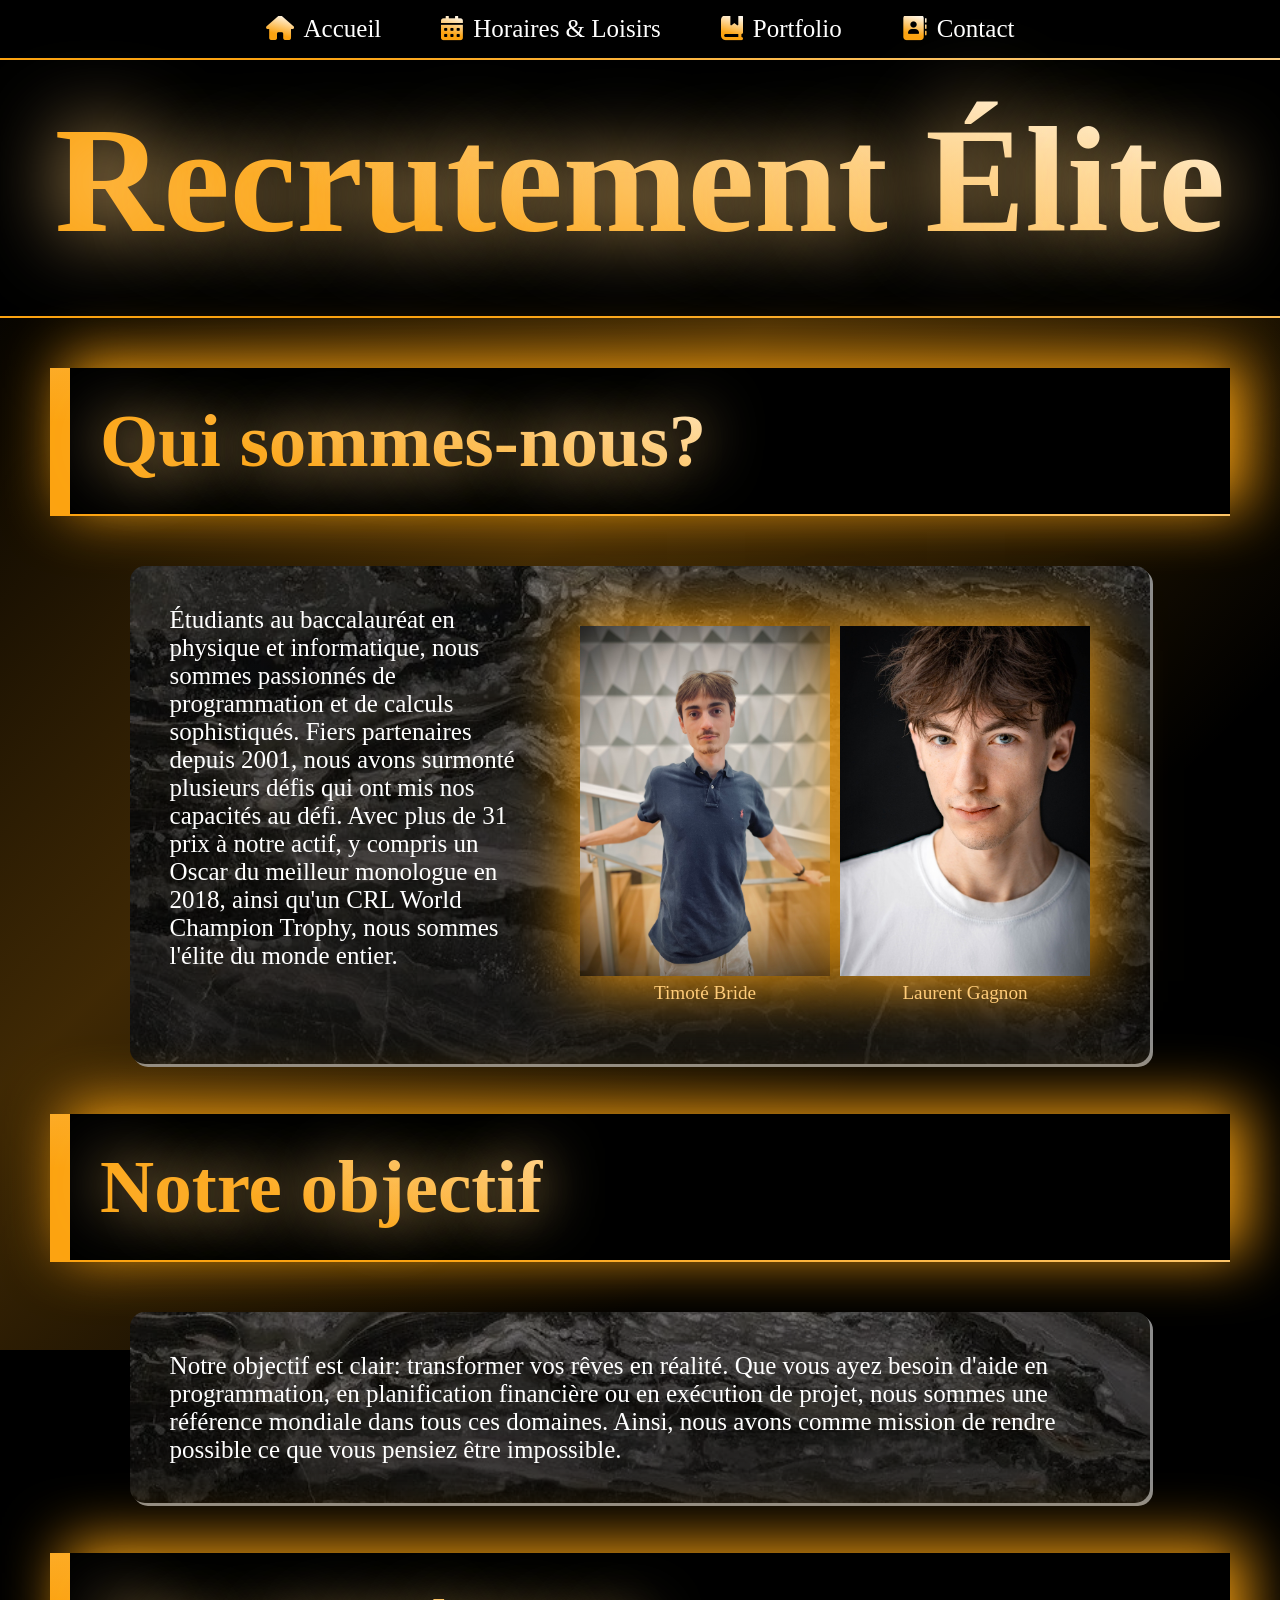
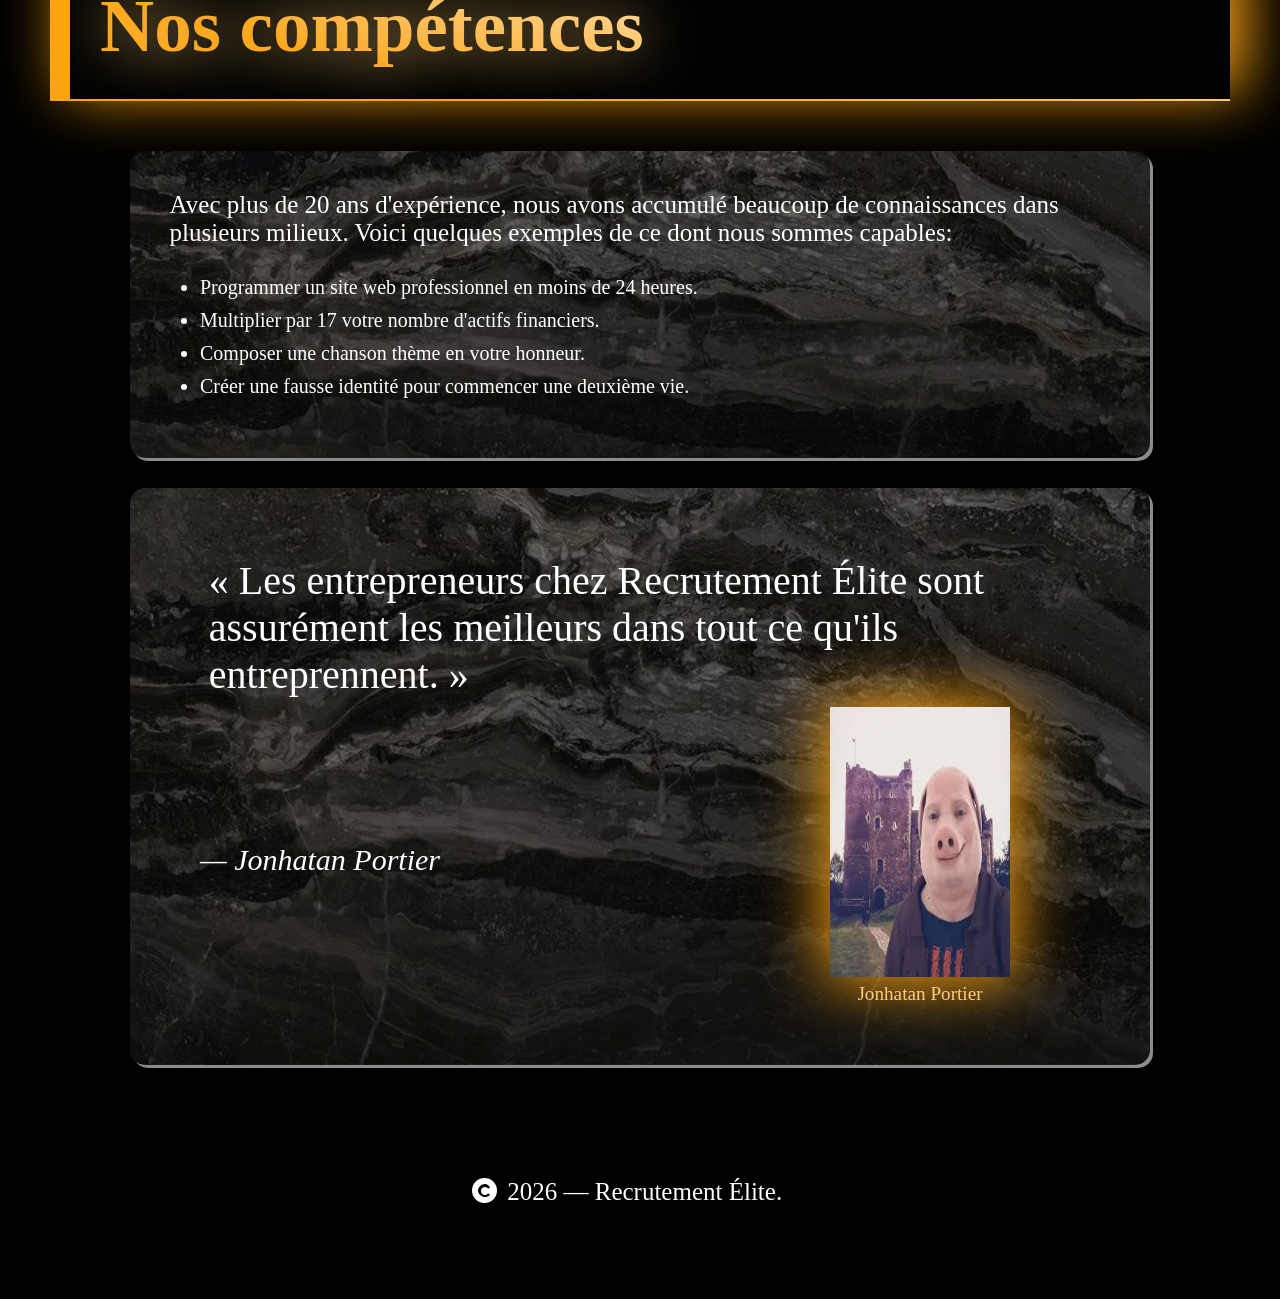
<file: index.html>
<!DOCTYPE html>
<html lang="fr">
<head>
    <meta charset="UTF-8">
    <meta name="viewport" content="width=device-width, initial-scale=1.0">
    <title>Élite Recrutement</title>
    <link rel="stylesheet" href="client/css/style.css">
    <link rel="stylesheet" href="https://cdnjs.cloudflare.com/ajax/libs/font-awesome/6.7.2/css/all.min.css">
</head>
<body>
    <header>
        <nav>
            <ul>
                <li><a href="index.html"><i class="fa-solid fa-house"></i>Accueil</a></li>
                <li><a href="client/pages/loisirs.html"><i class="fa-solid fa-calendar-days"></i>Horaires & Loisirs</a></li>
                <li><a href="client/pages/portfolio.html"><i class="fa-solid fa-book-bookmark"></i>Portfolio</a></li>
                <li><a href="client/pages/contact.html"><i class="fa-solid fa-address-book"></i>Contact</a></li>
            </ul>
        </nav>
    </header>
    <main>
        <div class="div-auto-size">
            <h1 class="gradient-title">Recrutement Élite</h1>
        </div>

        <div class="section-title">
            <h2>Qui sommes-nous?</h2>
        </div>
        <div class="description">
            <p>
                Étudiants au baccalauréat en physique et informatique,
                nous sommes passionnés de programmation et de calculs sophistiqués.
                Fiers partenaires depuis 2001, nous avons surmonté plusieurs défis qui 
                ont mis nos capacités au défi. Avec plus de 31 prix à notre actif,
                y compris un Oscar du meilleur monologue en 2018, ainsi qu'un CRL
                World Champion Trophy, nous sommes l'élite du monde entier.
            </p>
            <div class="figures-group">
                <figure>
                    <img src="client/images/TimPro.jpg" alt="Photo de Timoté Bride">
                    <figcaption>Timoté Bride</figcaption>
                </figure>
                <figure>
                    <img src="client/images/LaurentPro.jpeg" alt="Photo de Laurent Gagnon">
                    <figcaption>Laurent Gagnon</figcaption>
                </figure>
            </div>
        </div>

        <div class="section-title">
            <h2>Notre objectif</h2>
        </div>

        <div class="description">
            <p>
                Notre objectif est clair: transformer vos rêves en réalité. Que vous
                ayez besoin d'aide en programmation, en planification financière
                ou en exécution de projet, nous sommes une référence mondiale dans
                tous ces domaines. Ainsi, nous avons comme mission de rendre 
                possible ce que vous pensiez être impossible.
            </p>
        </div>

        <div class="section-title">
            <h2>Nos compétences</h2>
        </div>

        <div class="description" id="vertical">
            <p>
                Avec plus de 20 ans d'expérience, nous avons accumulé beaucoup
                de connaissances dans plusieurs milieux. Voici quelques exemples
                de ce dont nous sommes capables:
            </p>
            <ul>
                <li>Programmer un site web professionnel en moins de 24 heures.</li>
                <li>Multiplier par 17 votre nombre d'actifs financiers.</li>
                <li>Composer une chanson thème en votre honneur.</li>
                <li>Créer une fausse identité pour commencer une deuxième vie.</li>
            </ul>
        </div>

        <div class="quote">
            <blockquote>
                <p>
                    « Les entrepreneurs chez Recrutement Élite sont assurément les meilleurs
                    dans tout ce qu'ils entreprennent. »
                </p>
                <figure class="float-right">
                    <img src="client/images/Jonh.jpeg" alt="Photo de Jonhatan Portier">
                    <figcaption>Jonhatan Portier</figcaption>
                </figure><br><br><br><br>
                <cite>— Jonhatan Portier</cite>
            </blockquote>
        </div>
    </main>
    <footer>
        <p class="footer"><i class="fa-solid fa-copyright" id="icone-footer"></i>2026 — Recrutement Élite.</p>
    </footer>
</body>
</html>
</file>
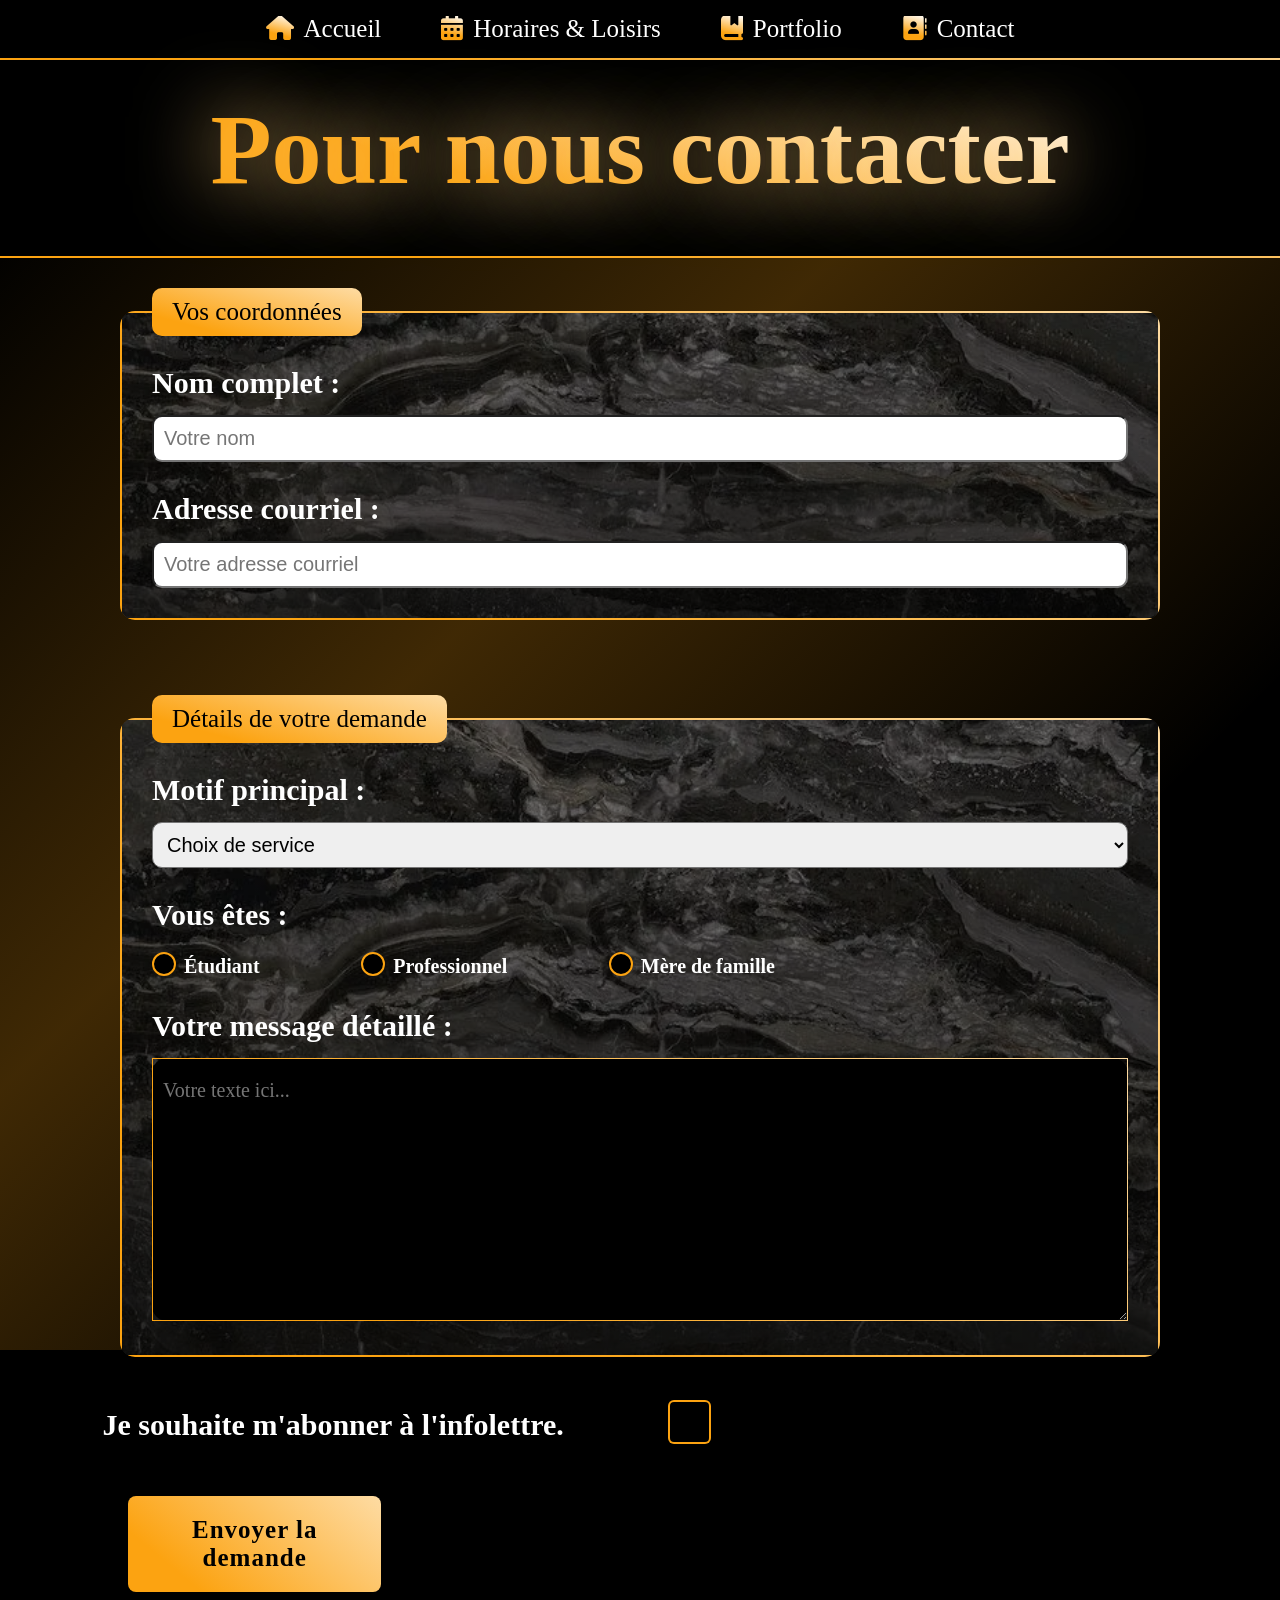
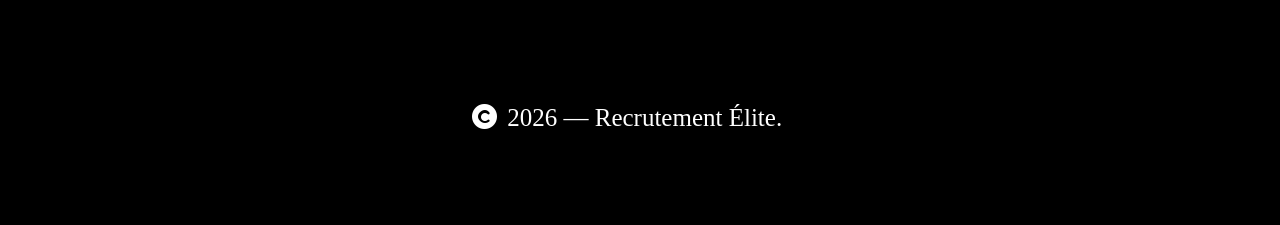
<file: client/pages/contact.html>
<!DOCTYPE html>
<html lang="fr">
<head>
    <meta charset="UTF-8">
    <meta name="viewport" content="width=device-width, initial-scale=1.0">
    <title>Recrutement Élite</title>
    <link rel="stylesheet" href="../css/style.css">
    <link rel="stylesheet" href="https://cdnjs.cloudflare.com/ajax/libs/font-awesome/6.7.2/css/all.min.css">
</head>
<body>
    <header>
        <nav>
            <ul>
                <li><a href="../../index.html"><i class="fa-solid fa-house"></i>Accueil</a></li>
                <li><a href="loisirs.html"><i class="fa-solid fa-calendar-days"></i>Horaires & Loisirs</a></li>
                <li><a href="portfolio.html"><i class="fa-solid fa-book-bookmark"></i>Portfolio</a></li>
                <li><a href="contact.html"><i class="fa-solid fa-address-book"></i>Contact</a></li>
            </ul>
        </nav>
    </header>
    <main>
        <div class="div-auto-size">
            <h1 class="gradient-subtitle">Pour nous contacter</h1>
        </div>

        <form action="../../serveur/traitement.php">
            <fieldset>
                <legend>Vos coordonnées</legend>

                <label for="nom">Nom complet :</label>
                <input type="text" id="nom" name="nom" placeholder="Votre nom">

                <label for="courriel">Adresse courriel :</label>
                <input type="email" id="courriel" name="courriel" placeholder="Votre adresse courriel">
            </fieldset>

            <fieldset>
                <legend>Détails de votre demande</legend>

                <label for="service">Motif principal :</label>
                <select id="service" name="service" placeholder="Votre nom">
                    <option value="">Choix de service</option>
                    <option value="prog">Programmation</option>
                    <option value="finance">Planification financière</option>
                    <option value="projet">Gestion de projet</option>
                </select>

                <h3>Vous êtes :</h3>


                <div>
                    <input class="radio" type="radio" id="prog" name="service" value="programmation">
                    <label for="prog">Étudiant</label>

                    <input class="radio" type="radio" id="finance" name="service" value="finance">
                    <label for="finance">Professionnel</label>

                    <input class="radio" type="radio" id="projet" name="service" value="projet">
                    <label for="projet">Mère de famille</label>
                </div>

                <br>

                <label for="description">Votre message détaillé :</label>
                <textarea id="description" name="description" value="description" placeholder="Votre texte ici..."></textarea>


            </fieldset>
            
            <div class="checkbox-container">
                <label class="checkbox-label" for="check">Je souhaite m'abonner à l'infolettre.</label>
                <input type="checkbox" id="info" name="infolettre" value="info">
            </div>

            <div class="btn-wrapper">
                <button type="submit">Envoyer la demande</button>
            </div>
            
            
            
        </form>
    </main>
    <footer>
        <p class="footer"><i class="fa-solid fa-copyright" id="icone-footer"></i>2026 — Recrutement Élite.</p>
    </footer>
</body>
</html>
</file>
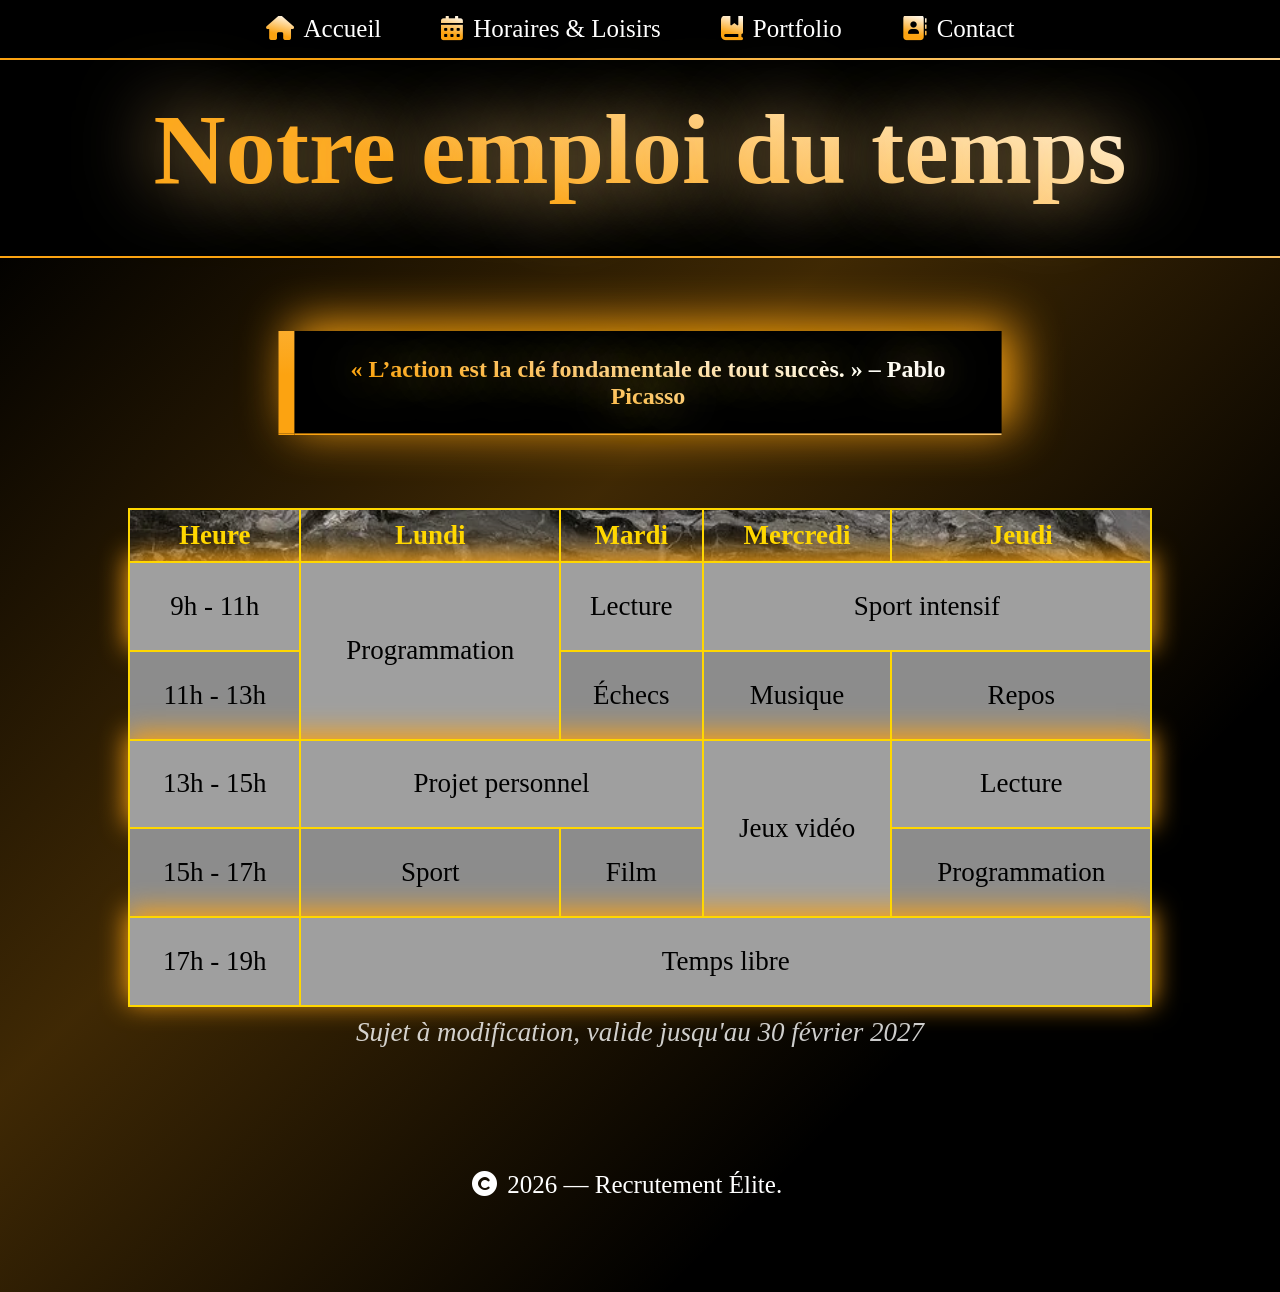
<file: client/pages/loisirs.html>
<!DOCTYPE html>
<html lang="fr">
<head>
    <meta charset="UTF-8">
    <meta name="viewport" content="width=device-width, initial-scale=1.0">
    <title>Recrutement Élite</title>
    <link rel="stylesheet" href="../css/style.css">
    <link rel="stylesheet" href="https://cdnjs.cloudflare.com/ajax/libs/font-awesome/6.7.2/css/all.min.css">
</head>
<body>
    <header>
        <nav>
            <ul>
                <li><a href="../../index.html"><i class="fa-solid fa-house"></i>Accueil</a></li>
                <li><a href="loisirs.html"><i class="fa-solid fa-calendar-days"></i>Horaires & Loisirs</a></li>
                <li><a href="portfolio.html"><i class="fa-solid fa-book-bookmark"></i>Portfolio</a></li>
                <li><a href="contact.html"><i class="fa-solid fa-address-book"></i>Contact</a></li>
            </ul>
        </nav>
    </header>
    <main>
        <div class="div-auto-size">
            <h1 class="gradient-subtitle">Notre emploi du temps</h1>
        </div>
        <table class="horaire">
            <caption>
                <div class="section-title">
                <h1>« L’action est la clé fondamentale de tout succès. » – Pablo Picasso</h1>
                </div>
            </caption>
            <thead>
                <tr>
                    <th>Heure</th>
                    <th>Lundi</th>
                    <th>Mardi</th>
                    <th>Mercredi</th>
                    <th>Jeudi</th>
                </tr>
            </thead>
            <tbody>
            <tr>
                <td>9h - 11h</td>
                <td rowspan="2">Programmation</td>
                <td>Lecture</td>
                <td colspan="2">Sport intensif</td>
            </tr>
            <tr>
                <td>11h - 13h</td>
                <td>Échecs</td>
                <td>Musique</td>
                <td>Repos</td>
            </tr>
            <tr>
                <td>13h - 15h</td>
                <td colspan="2">Projet personnel</td> 
                <td rowspan="2">Jeux vidéo</td> 
                <td>Lecture</td>
            </tr>
            <tr>
                <td>15h - 17h</td>
                <td>Sport</td>
                <td>Film</td>
                <td>Programmation</td>
            </tr>
            <tr>
                <td>17h - 19h</td>
                <td colspan="4">Temps libre</td>
            </tr>
            </tbody>
            <tfoot>
                <tr>
                    <td colspan="5">Sujet à modification, valide jusqu'au 30 février 2027</td>
                </tr>
            </tfoot>
        </table>
    </main>
    <footer>
        <p class="footer"><i class="fa-solid fa-copyright" id="icone-footer"></i>2026 — Recrutement Élite.</p>
    </footer>
</body>
</html>
</file>
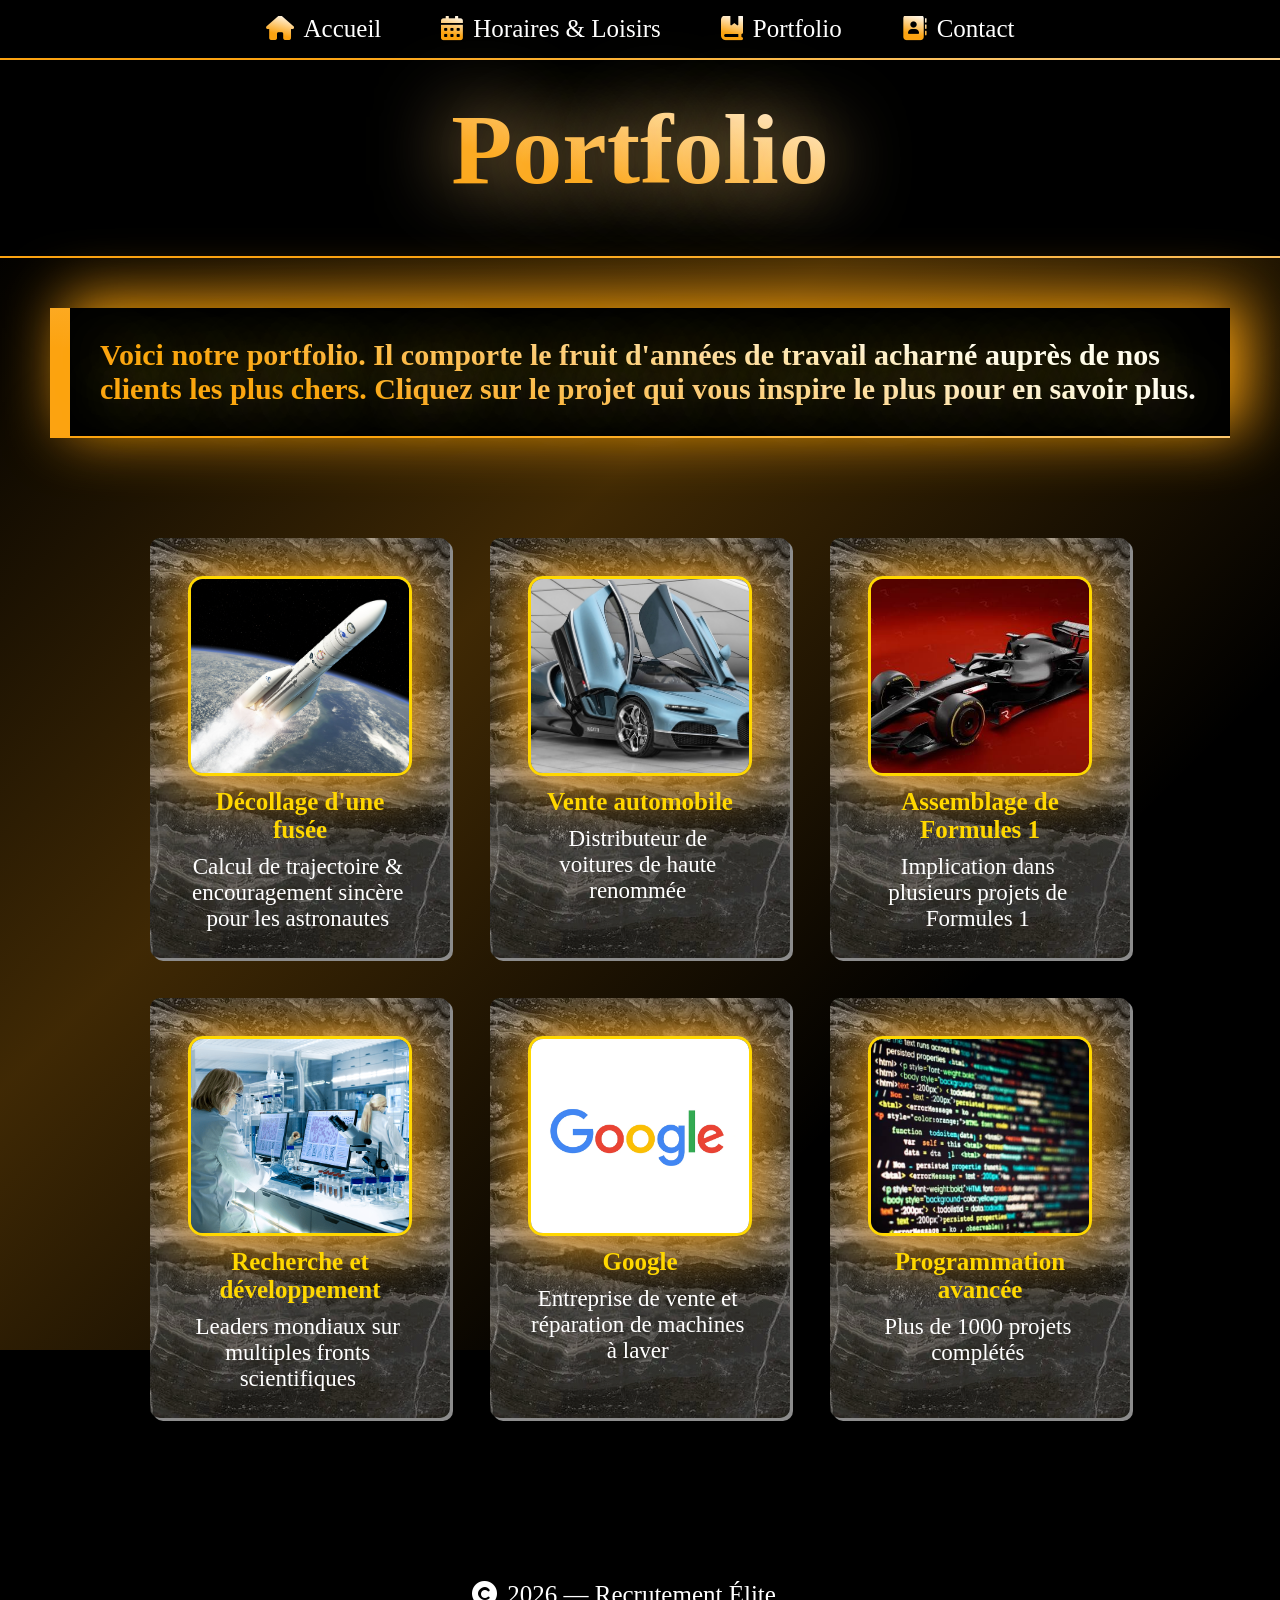
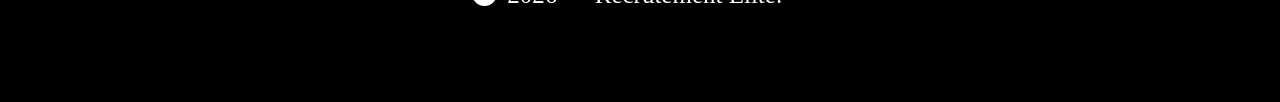
<file: client/pages/portfolio.html>
<!DOCTYPE html>
<html lang="fr">
<head>
    <meta charset="UTF-8">
    <meta name="viewport" content="width=device-width, initial-scale=1.0">
    <title>Recrutement Élite</title>
    <link rel="stylesheet" href="../css/style.css">
    <link rel="stylesheet" href="https://cdnjs.cloudflare.com/ajax/libs/font-awesome/6.7.2/css/all.min.css">
</head>
<body>
    <header>
        <nav>
            <ul>
                <li><a href="../../index.html"><i class="fa-solid fa-house"></i>Accueil</a></li>
                <li><a href="loisirs.html"><i class="fa-solid fa-calendar-days"></i>Horaires & Loisirs</a></li>
                <li><a href="portfolio.html"><i class="fa-solid fa-book-bookmark"></i>Portfolio</a></li>
                <li><a href="contact.html"><i class="fa-solid fa-address-book"></i>Contact</a></li>
            </ul>
        </nav>
    </header>
    <main>
        <div class="div-auto-size">
            <h1 class="gradient-subtitle">Portfolio</h1>
        </div>
        <div class="section-title">
            <h1>Voici notre portfolio. Il comporte le fruit d'années de travail acharné auprès de nos clients les plus chers.
                Cliquez sur le projet qui vous inspire le plus pour en savoir plus.
            </h1>
        </div>
        <section class="portfolio">
            <div class="grid-gallery">
                <figure>
                    <img src="../images/fusee.jpg" alt="Décollage d'une fusée">
                    <figcaption>Décollage d'une fusée</figcaption>
                    <p>Calcul de trajectoire & encouragement sincère pour les astronautes</p>
                </figure>
                <figure>
                    <img src="../images/automobile.JPG" alt="Automobile">
                    <figcaption>Vente automobile</figcaption>
                    <p>Distributeur de voitures de haute renommée</p>
                </figure>
                <figure>
                    <img src="../images/formule1.JPG" alt="Formule 1">
                    <figcaption>Assemblage de Formules 1</figcaption>
                    <p>Implication dans plusieurs projets de Formules 1</p>
                </figure>
                <figure>
                    <img src="../images/lab.PNG" alt="Laboratoire de recherche">
                    <figcaption>Recherche et développement</figcaption>
                    <p>Leaders mondiaux sur multiples fronts scientifiques</p>
                </figure>
                <figure>
                    <img src="../images/google.png" alt="Google">
                    <figcaption>Google</figcaption>
                    <p>Entreprise de vente et réparation de machines à laver</p>
                </figure>
                <figure>
                    <img src="../images/programme.JPG" alt="Programme">
                    <figcaption>Programmation avancée</figcaption>
                    <p>Plus de 1000 projets complétés</p>
                </figure>
            </div>
        </section>
    </main>
    <footer>
        <p class="footer"><i class="fa-solid fa-copyright" id="icone-footer"></i>2026 — Recrutement Élite.</p>
    </footer>
</body>
</html>
</file>
<file: client/css/style.css>
/* 

CODE COULEUR:

#000000 black
#14213d bleu foncé
#fca311 gold
#e5e5e5 gris
#ffffff blanc

*/


* {
    box-sizing: border-box;
}

header {
    background-color: #000000;
    border-image: linear-gradient(15deg, #fca311 20%, #ffffff 150%);
    border-image-slice: 1;
    border-bottom: 2px double #fca311; 
}

body {
    margin: 0;
    background-color: #000000;
    font-family:'Times New Roman', Times, serif;
    position: relative;
    overflow-x: hidden;
}

body::before {
    content: '';
    position: fixed;
    top: -50%;
    left: -50%;
    width: 200%;
    height: 200%;
    background: linear-gradient(
    135deg,      /* perpendiculaire à la diagonale */
    transparent 30%,
    rgba(252, 162, 17, 0.252) 50%,
    transparent 70%
    );
    animation: shimmer 6s infinite linear;
    pointer-events: none;
    z-index: -10;
}

@keyframes shimmer {
    0%   { transform: translate(-60%, -60%); }
    100% { transform: translate(60%, 60%); }
}

footer {
    color: #ffff;
    display: flex;
    justify-content: center;
    margin-top: 100px;
    margin-bottom: 80px;
}

form {
    display: flex;
    flex-direction: column;
    gap: 15px;
}

fieldset{
    margin: 30px 120px;
    border-image: linear-gradient(40deg, #fca311 20%, #ffffff 150%);
    border-image-slice: 1;

    border-radius: 15px;
    padding: 30px 30px 0 30px;
    
    /* Forcer le rendu correct */
    appearance: none;
    -webkit-appearance: none;

    background: rgb(82, 82, 82);
    background-image: 
    linear-gradient(rgba(0,0,0,0.4), rgba(0,0,0,0.7)),
    url("../images/darkmarble.png");
    background-size: cover;       
    background-position: center;   
    background-repeat: no-repeat;
}

legend{
    background: linear-gradient(15deg, #fca311 20%, #ffffff 150%);
    padding: 10px 20px;
    border-radius: 10px;
    color: #000000;
    font-size: 25px;
}

select{
    width: 100%;
    border-radius: 10px;
    margin: 15px 0 30px 0;
    padding: 10px;
    font-size: 20px;
    cursor: pointer;
}

label {
    color: #ffffff;
    font-size: 30px;
    font-weight: bold;
    margin: 0 10% 0px 0px;
}

input{
    width: 100%;
    padding: 10px;
    font-size: 20px;
    border-radius: 10px;
    margin: 15px 0 30px 0;
}

input[type="checkbox"] {
    appearance: none;
    -webkit-appearance: none;
    width: 3%;
    border-radius: 4px;
    background: #000000;
    cursor: pointer;
    vertical-align: middle;
    margin: 0 0 0 8%;
    padding: 40px 0px 0px 0px;
    position: relative;

    /* Bordure dégradée via box-shadow */
    box-shadow: 0 0 0 2px #fca311;
}


input[type="checkbox"]:checked {
    background: linear-gradient(40deg, #fca311 20%, #ffffff 150%);
    box-shadow: 0 0 30px #fca311;
    padding: 5px 0 0 0;
}


input[type="checkbox"]:checked::after {
    padding: 0px 0 0 0;
    content: '✔';
    font-size: 3px;
    display: block;
    color: #000000;
    font-size: 13px;
    text-align: center;
    line-height: 35px;
}


input[type="checkbox"]:hover {
    box-shadow: 0 0 0 2px #fca311, 0 0 50px #ffcc79;
}

input[type="text"]{
    cursor: text;
}

input[type="radio"] {
    appearance: none;
    -webkit-appearance: none;
    width: 18px;
    height: 18px;
    border: 2px solid #fca311;
    border-radius: 50%;
    cursor: pointer;
    vertical-align: middle;
    margin: 5px 4px 15px 0px;
    background: #000000;
}

input[type="radio"]:checked {
    background: linear-gradient(40deg, #fca311 20%, #ffffff 100%);
    box-shadow: 0 0 8px #fca311;
}

input[type="radio"] + label {
    color: #ffffff;
    font-size: 20px;
    cursor: pointer;
}

textarea {
    padding: 10px;
    background: #000000;
    border-image: linear-gradient(40deg, #fca311 20%, #ffffff 150%);
    border-image-slice: 1;

    border-radius: 15px;
    padding: 20px 20px 20% 10px;
    
    appearance: none;
    -webkit-appearance: none;
    color: #ffffff;
    font-size: 20px;
    font-family: 'Times New Roman', Times, serif;
    width: 100%;
    resize: vertical; 
    margin: 15px 0 30px 0;
}

textarea:focus {
    outline: none;
    border-color: #ffffff;
    box-shadow: 0 0 30px #ffcc79;
}

button[type="submit"] {
    padding: 20px 10px;
    background: linear-gradient(40deg, #fca311 20%, #ffffff 150%);
    color: #000000;
    border: none;
    border-radius: 8px;
    font-size: 25px;
    font-weight: 700;
    font-family: 'Times New Roman', Times, serif;
    cursor: pointer;
    letter-spacing: 1px;
    transition: all 0.3s ease;
    overflow: hidden;
    width: 22%;
    align-self: flex-end;
}

button[type="submit"]:hover {
    background: linear-gradient(40deg, #ffffff 20%, #fca311 150%);
    box-shadow: 0 0 20px #fca311;
    transform: translateY(-2px); /* légère élévation */
}

button[type="submit"]:active {
    transform: translateY(0px);
    box-shadow: 0 0 10px #fca311;
}

nav ul li{
    margin-bottom: 0;
}

h3{
    color: #ffffff;
    font-size: 30px;
    margin: 0 0 15px 0;
}

nav ul {
    display: flex;
    justify-content: center;
    list-style: none;
    margin: 0;
    padding: 0;
    display: flex;
}

ul {
    font-size: 20px;
}

li{
    margin-bottom: 10px;
    color: #ffffff;
}

p {
    color: #ffffff;
    margin: 1% 3% 1% 1%;
    font-size: 25px;
}

figure {
    margin: 0;
    width: 250px;     
}

figure img {
  width: 100%;
  display: block;
}

figcaption {
  font-size: 1.2rem;
  color: #ffffff;
  text-align: center;
  margin-top: 6px;
}

blockquote{
    font-size: 30px;
}

blockquote p{
    font-size: 40px;
}

figure:last-child {
    margin-right: 0; 
}

nav a {
    font-size: 25px;
    display: block;
    padding: 15px 30px;
    color: white;
    text-decoration: none;
}

nav a:hover {
    cursor: pointer;
    background-color: #14213d;
}

i {
  background: linear-gradient(15deg, #fca311 30%, #ffff 100%);
  background-clip: text;
  -webkit-text-fill-color: transparent;
  color: transparent;
  margin-right: 10px;
}

figcaption{
    color: #ffcc79;
}
cite{
    color: #ffffff;
}


.div-auto-size {
    display: flex;
    justify-content: center;
    background: #000000;
    padding: 30px;
    border-radius: 0px;
    margin: 0%;
    border-image: linear-gradient(15deg, #fca311 20%, #ffffff 150%);
    border-image-slice: 1;
    border-bottom: 2px double #fca311;
}

.gradient-title {
    font-family:'Times New Roman', Times, serif;
    font-size: 150px;
    font-weight: 700;
    background: linear-gradient(15deg, #fca311 30%, #ffff 100%);
    -webkit-background-clip: text;
    -webkit-text-fill-color: transparent;
    background-clip: text;
    margin: 0 0 1rem 0;
    line-height: 1.2;
    text-shadow: 0px 0px 80px #ffcc79;
}

.gradient-subtitle {
    font-family:'Times New Roman', Times, serif;
    font-size: 100px;
    font-weight: 700;
    background: linear-gradient(15deg, #fca311 30%, #ffff 100%);
    -webkit-background-clip: text;
    -webkit-text-fill-color: transparent;
    background-clip: text;
    margin: 0 0 1rem 0;
    line-height: 1.2;
    text-shadow: 0px 0px 80px #ffcc79;
}

.checkbox-container{
    flex-direction: row;
}

.description {
    background: rgb(82, 82, 82);
    background-image: 
    linear-gradient(rgba(0,0,0,0.4), rgba(0,0,0,0.7)),
    url("../images/darkmarble.png");
    background-size: cover;       
    background-position: center;   
    background-repeat: no-repeat;
    padding: 30px;
    margin: 10px 130px;
    display: flex;
    align-items: flex-start;
    justify-content: space-between; 
    box-shadow: 3px 3px 0px rgb(140, 140, 140);
    border-radius: 15px;
    font-family: Georgia, serif;
}

.checkbox-label{
    vertical-align: bottom;
    margin: 0 0 0 8%;
}

.section-title {
    display: flex;
    flex-direction: column;
    gap: 10px;
    margin: 5% 5% 2% 5%;
    padding: 5px;
    
    border: 20px solid transparent;  
    border-image: linear-gradient(15deg, #fca311 20%, #ffffff 150%);
    border-image-slice: 1;
    border-bottom: 2px double #fca311; 
    border-top-style: hidden;
    border-right-style: hidden;

    box-shadow: 15px -8px 60px #fca311;

    font-family:'Times New Roman', Times, serif;
    font-size: 50px;
    font-weight: 700;
    padding: 0%;
    margin: 50px;
    background-color: black;
}

.section-title h2 {
    margin: 30px;
    background: linear-gradient(15deg, #fca311 20%, #ffff 80%);
    -webkit-background-clip: text;
    -webkit-text-fill-color: transparent;
    background-clip: text;
    text-shadow: 0px 0px 60px #ffcc79;
} 

.section-title h1 {
    margin: 30px;
    font-size: 30px;
    background: linear-gradient(15deg, #fca311 20%, #ffff 80%);
    -webkit-background-clip: text;
    -webkit-text-fill-color: transparent;
    background-clip: text;
    text-shadow: 0px 0px 60px #ffcc79;
} 

.figures-group {
  padding: 30px;
  display: flex;
  gap: 10px;
}

.figures-group figure {
  flex: 1;
  margin: 0;
}

.figures-group img {
  width: 100%;
  height: 350px;
  object-fit: cover;
  box-shadow: 0 0 60px 5px #fca311;
}

.float-right {
  float: right;
  width: 180px;   
  margin-right: 70px;
}

.float-right img {
  width: 100%;
  height: 270px;
  box-shadow: 0 0 60px 5px #fca311;
}

.radio {
    width: 10%;
}

.quote{
    background: rgb(82, 82, 82);
    background-image: 
    linear-gradient(rgba(0,0,0,0.4), rgba(0,0,0,0.7)),
    url("../images/darkmarble.png");
    background-size: cover;       
    background-position: center;   
    background-repeat: no-repeat;  
    padding: 30px;
    margin: 10px 130px;
    display: flex;
    align-items: flex-start;
    justify-content: space-between; 
    box-shadow: 3px 3px 0px rgb(140, 140, 140);
    border-radius: 15px;
    margin-top: 30px;
}

.wrapper {
    margin: 2%;
    display: flex;
    justify-content: center;
}

.btn-wrapper{
    padding: 3% 0 0 10%;
}

.first-image{
    margin-left: auto;
}

.fa-copyright {
  -webkit-text-fill-color: #ffffff;
  background: none;
  -webkit-background-clip: unset;
  background-clip: unset;
}

.horaire {
  height: 550px;
  width: 80%;
  margin: 0 auto;
  border-collapse: collapse;
  font-family: Georgia, serif;
  font-size: 27px;
}

.horaire caption {
    margin: 10px;
    scale: 80%;
}

.horaire th, .horaire td {
  border: 2px solid gold;
  padding: 10px;
  text-align: center;
}

.horaire thead {
  background-image: 
  linear-gradient(rgba(0,0,0,0.1), rgba(0,0,0,0.1)),
  url("../images/darkmarble.png");
  background-size: cover;       
  background-position: center;   
  background-repeat: no-repeat;
  background-color: rgb(82, 82, 82);
  color: gold;
}

.horaire tbody tr:nth-child(even) {
  background-color: rgb(140, 140, 140);
}
.horaire tbody tr:nth-child(odd) {
  background-color: rgb(159, 159, 159);
  box-shadow: 0 -5px 25px 2px #fca311;
}

.horaire tbody tr:hover {
  background-color: rgb(184, 184, 184);
  cursor: pointer;
}

.horaire tfoot {
  color: #ffffff;
  font-style: italic;
  opacity: 0.8;
}

.horaire tfoot td {
  border: none;
}

.portfolio {
  padding: 50px 10%;
  text-align: center;
}

.grid-gallery {
  display: grid;
  grid-template-columns: repeat(3, 300px); 
  grid-auto-rows: 420px; 
  gap: 40px;
  justify-content: center;
}

.grid-gallery figure {
  width: 100%;
  background-image: 
  linear-gradient(rgba(0,0,0,0.1), rgba(0,0,0,0.1)),
  url("../images/darkmarble.png");
  background-size: cover;       
  background-position: center;   
  background-repeat: no-repeat;
  background-color: rgb(82, 82, 82);
  color: gold;
  padding: 38px;
  border-radius: 10px;
  overflow: hidden;
  box-shadow: 3px 3px 0px rgb(140, 140, 140);
  transition: transform 0.3s, box-shadow 0.3s;
}

.grid-gallery figure:hover {
    cursor: pointer;
}

.grid-gallery figure img {
  border: solid 3px gold;
  border-radius: 15px;
  width: 100%;
  height: 200px;
  object-fit: cover;
  display: block;
  box-shadow: 0 0 60px 5px #fca311;
  margin-bottom: 12px;
}

.grid-gallery figure figcaption {
  color: gold;
  font-weight: bold;
  font-size: 25px;
}

.grid-gallery p {
  margin-top: 10px;       
  font-size: 23px;
}

.grid-gallery figure:hover {
  transform: scale(1.05);
}

.footer{
    color: #ffffff;
}

#vertical{
    flex-direction: column;
}
</file>
